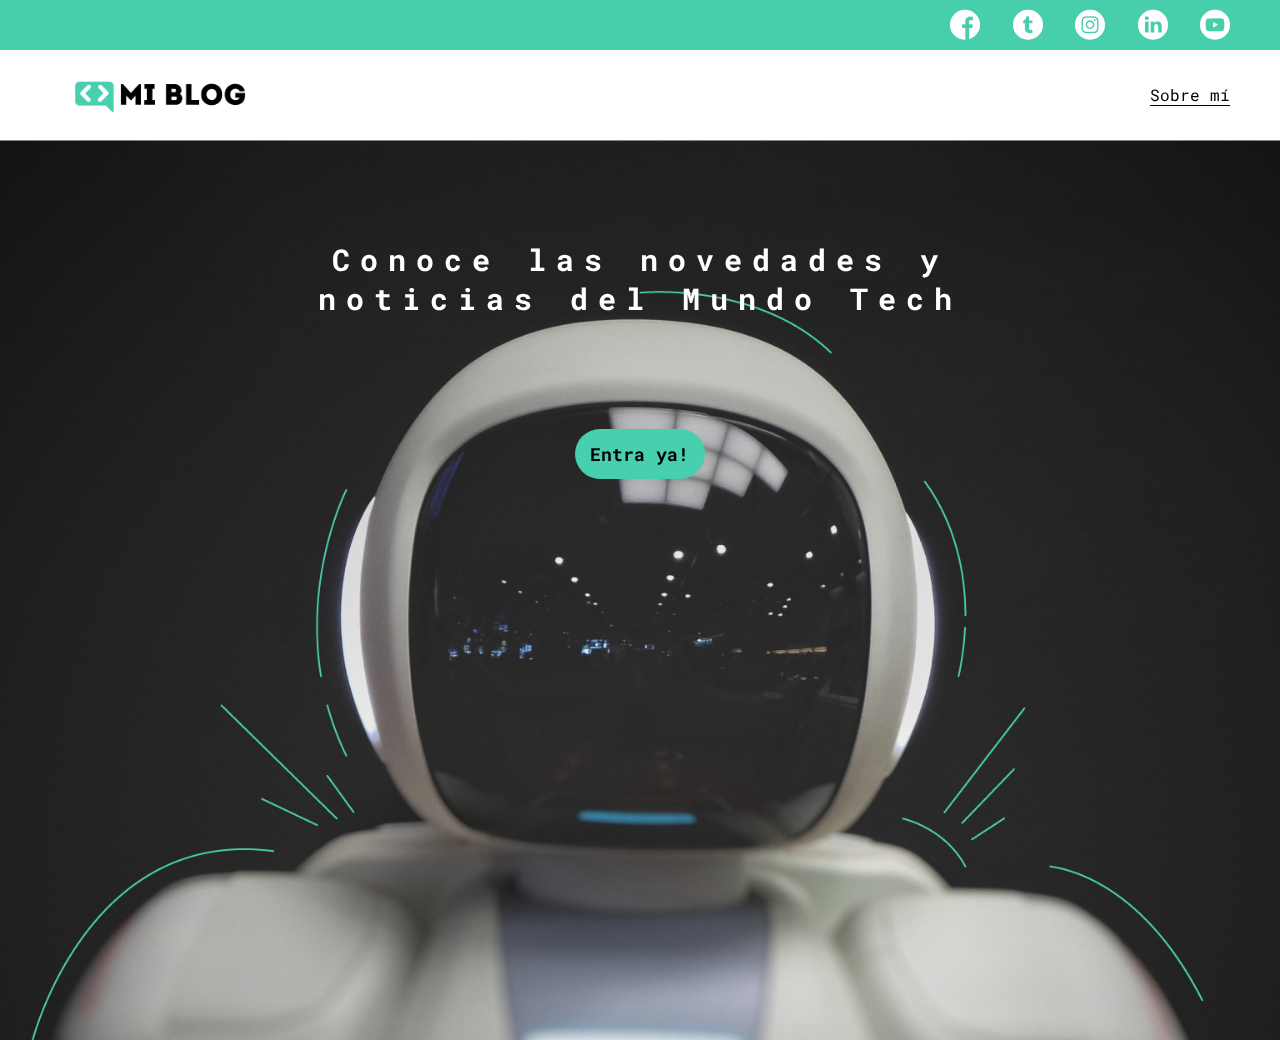
<file: index.html>
<!DOCTYPE html>
<html lang="en">
<head>
    <meta charset="UTF-8">
    <meta http-equiv="X-UA-Compatible" content="IE=edge">
    <meta name="viewport" content="width=device-width, initial-scale=1.0">
    <title>Mi Blog</title>

    <!--Estilos del header-->
    <link rel="stylesheet" href="./css/header.css">

    <!--Estilos del main-->
    <link rel="stylesheet" href="./css/home-main.css">

    <!--Responsive-->
    <link rel="stylesheet" href="./css/media-queries.css">

    <!--Estilos de los iconos-->
    <link rel="stylesheet" href="./css/font/flaticon.css">

</head>
<style>
    @import url('https://fonts.googleapis.com/css?family=Roboto+Mono:400,500,700|Roboto+Slab:400,700|Roboto:400,500,700,900&display=swap');

    body
    {
    margin: 0;
    padding: 0;
    position: fixed;
    top: 0;
    right: 0;
    bottom: 0;
    left: 0; 
    font-family: 'Roboto Mono', monospace;
    }   
</style>
<body>
    <!--diseño del header-->
    <head>
        <section class="header-icons-container">
            <div class="icons">
                <a href="/"><span class="flaticon-001-facebook"></span></a>
                <a href="/"><span class="flaticon-002-twitter"></span></a>
                <a href="/"><span class="flaticon-011-instagram"></span></a>
                <a href="/"><span class="flaticon-010-linkedin"></span></a>
                <a href="/"><span class="flaticon-008-youtube"></span></a>
            </div>
        </section>
        <nav>   
            <section class="nav-logo-container">
                <a href="./index.html"><img src="./assets/img/Logo-negro.png" alt="Logo de mi blog"></a>
            </section>
            <section class="profile-link">
                <a href="./about.html">Sobre mí</a>
            </section>
        </nav>
    </head>
    <!--diseño del main-->
    <main class="home-main">
        <section>
                <h1 class="home-main-title">Conoce las novedades y <br> noticias del Mundo Tech</h1>
                <a class="home-main-button" href="./blogs.html">Entra ya!</a>  
        </section>
    </main>
</body>
</html>
</file>
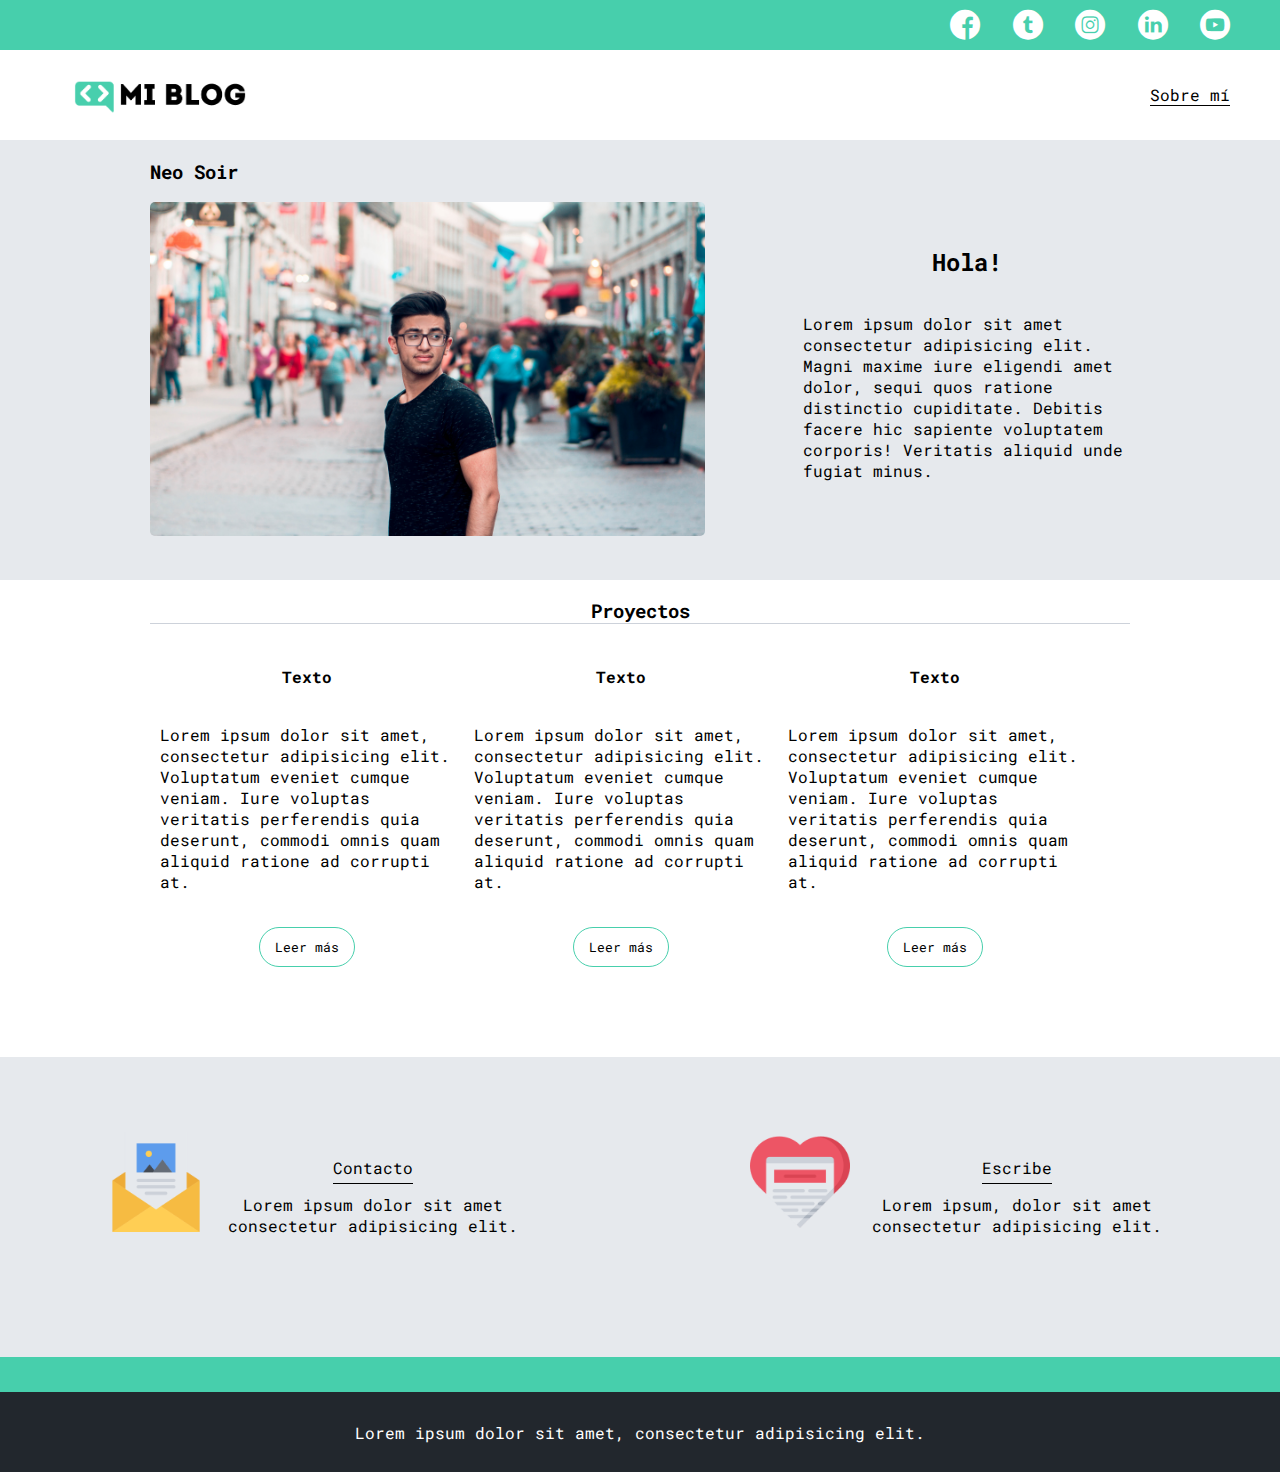
<file: about.html>
<!DOCTYPE html>
<html lang="en">
<head>
    <meta charset="UTF-8">
    <meta http-equiv="X-UA-Compatible" content="IE=edge">
    <meta name="viewport" content="width=device-width, initial-scale=1.0">
    <title>About</title>

    <!--Estilos del header-->
    <link rel="stylesheet" href="./css/header.css">

    <!--Estilos del main-->
    <link rel="stylesheet" href="./css/about-main.css">

     <!--Estilos del Contacto-->
     <link rel="stylesheet" href="./css/contact.css">

    <!--Estilos del footer-->
    <link rel="stylesheet" href="./css/footer.css">

    <!--Responsive-->
    <link rel="stylesheet" href="./css/media-queries.css">

    <!--Estilos de los iconos-->
    <link rel="stylesheet" href="./css/font/flaticon.css">

</head>
<style>
    @import url('https://fonts.googleapis.com/css?family=Roboto+Mono:400,500,700|Roboto+Slab:400,700|Roboto:400,500,700,900&display=swap');

    body
    {
    margin: 0;
    padding: 0;

    top: 0;
    right: 0;
    bottom: 0;
    left: 0; 
    font-family: 'Roboto Mono', monospace;
    }   
</style>
<body class="about-body">
    <!--diseño del header-->
    <head>
        <section class="header-icons-container">
            <div class="icons">
                <a href="/"><span class="flaticon-001-facebook"></span></a>
                <a href="/"><span class="flaticon-002-twitter"></span></a>
                <a href="/"><span class="flaticon-011-instagram"></span></a>
                <a href="/"><span class="flaticon-010-linkedin"></span></a>
                <a href="/"><span class="flaticon-008-youtube"></span></a>
            </div>
        </section>
        <nav>   
            <section class="nav-logo-container">
                <a href="./index.html"><img src="./assets/img/Logo-negro.png" alt="Logo de mi blog"></a>
            </section>
            <section class="profile-link">
                <a href="./about.html">Sobre mí</a>
            </section>
        </nav>
    </head>

    <main class="about-main">
        <section class="about-news-container">
            <div class="grid-container about-main-new">
                <h3>Neo Soir</h3>
                <div class="about-news-img-container">
                    <img src="./assets/img/profile-pic.jpg" alt="">
                </div>
                <div class="about-news-info-container">
                    <h2>Hola!</h2>
                    <p>Lorem ipsum dolor sit amet consectetur adipisicing elit. Magni maxime iure eligendi amet dolor, sequi quos ratione distinctio cupiditate. Debitis facere hic sapiente voluptatem corporis! Veritatis aliquid unde fugiat minus.</p>
                </div>
            </div>
        </section>
            
        <section class="about-posts-container">
            <div class="grid-container">
                <h3>Proyectos</h3>
                <div class="post-container">
                    <article>
                        <h4>Texto</h4>
                        <p>Lorem ipsum dolor sit amet, consectetur adipisicing elit. Voluptatum eveniet cumque veniam. Iure voluptas veritatis perferendis quia deserunt, commodi omnis quam aliquid ratione ad corrupti at.</p>
                        <a href="/" class="about-button">Leer más</a> 
                    </article>
                </div>
                <div class="post-container">
                    <article >
                        <h4>Texto</h4>
                        <p>Lorem ipsum dolor sit amet, consectetur adipisicing elit. Voluptatum eveniet cumque veniam. Iure voluptas veritatis perferendis quia deserunt, commodi omnis quam aliquid ratione ad corrupti at.</p>
                        <a href="/" class="about-button">Leer más</a> 
                    </article>
                </div>
                <div class="post-container">
                    <article >
                        <h4>Texto</h4>
                        <p>Lorem ipsum dolor sit amet, consectetur adipisicing elit. Voluptatum eveniet cumque veniam. Iure voluptas veritatis perferendis quia deserunt, commodi omnis quam aliquid ratione ad corrupti at.</p>
                        <a href="/" class="about-button">Leer más</a> 
                    </article>
                </div>

            </div>
        </section>

        <section class="contact-main-container">
            <div>
                <img src="./assets/img/013-newsletter.png" alt="">
                <div class="contact-left">
                    <a href="">Contacto</a>
                    <p>Lorem ipsum dolor sit amet consectetur adipisicing elit. </p>
                </div>
            </div>
            <div>
                <img src="./assets/img/006-like.png" alt="">
                <div class="contact-right">
                    <a href="">Escribe</a>
                    <p>Lorem ipsum, dolor sit amet consectetur adipisicing elit.</p>
                </div> 
            </div>
        </section>

    </main>

    <footer>
        <p>Lorem ipsum dolor sit amet, consectetur adipisicing elit.</p>
    </footer>
</body>
</html>
</file>
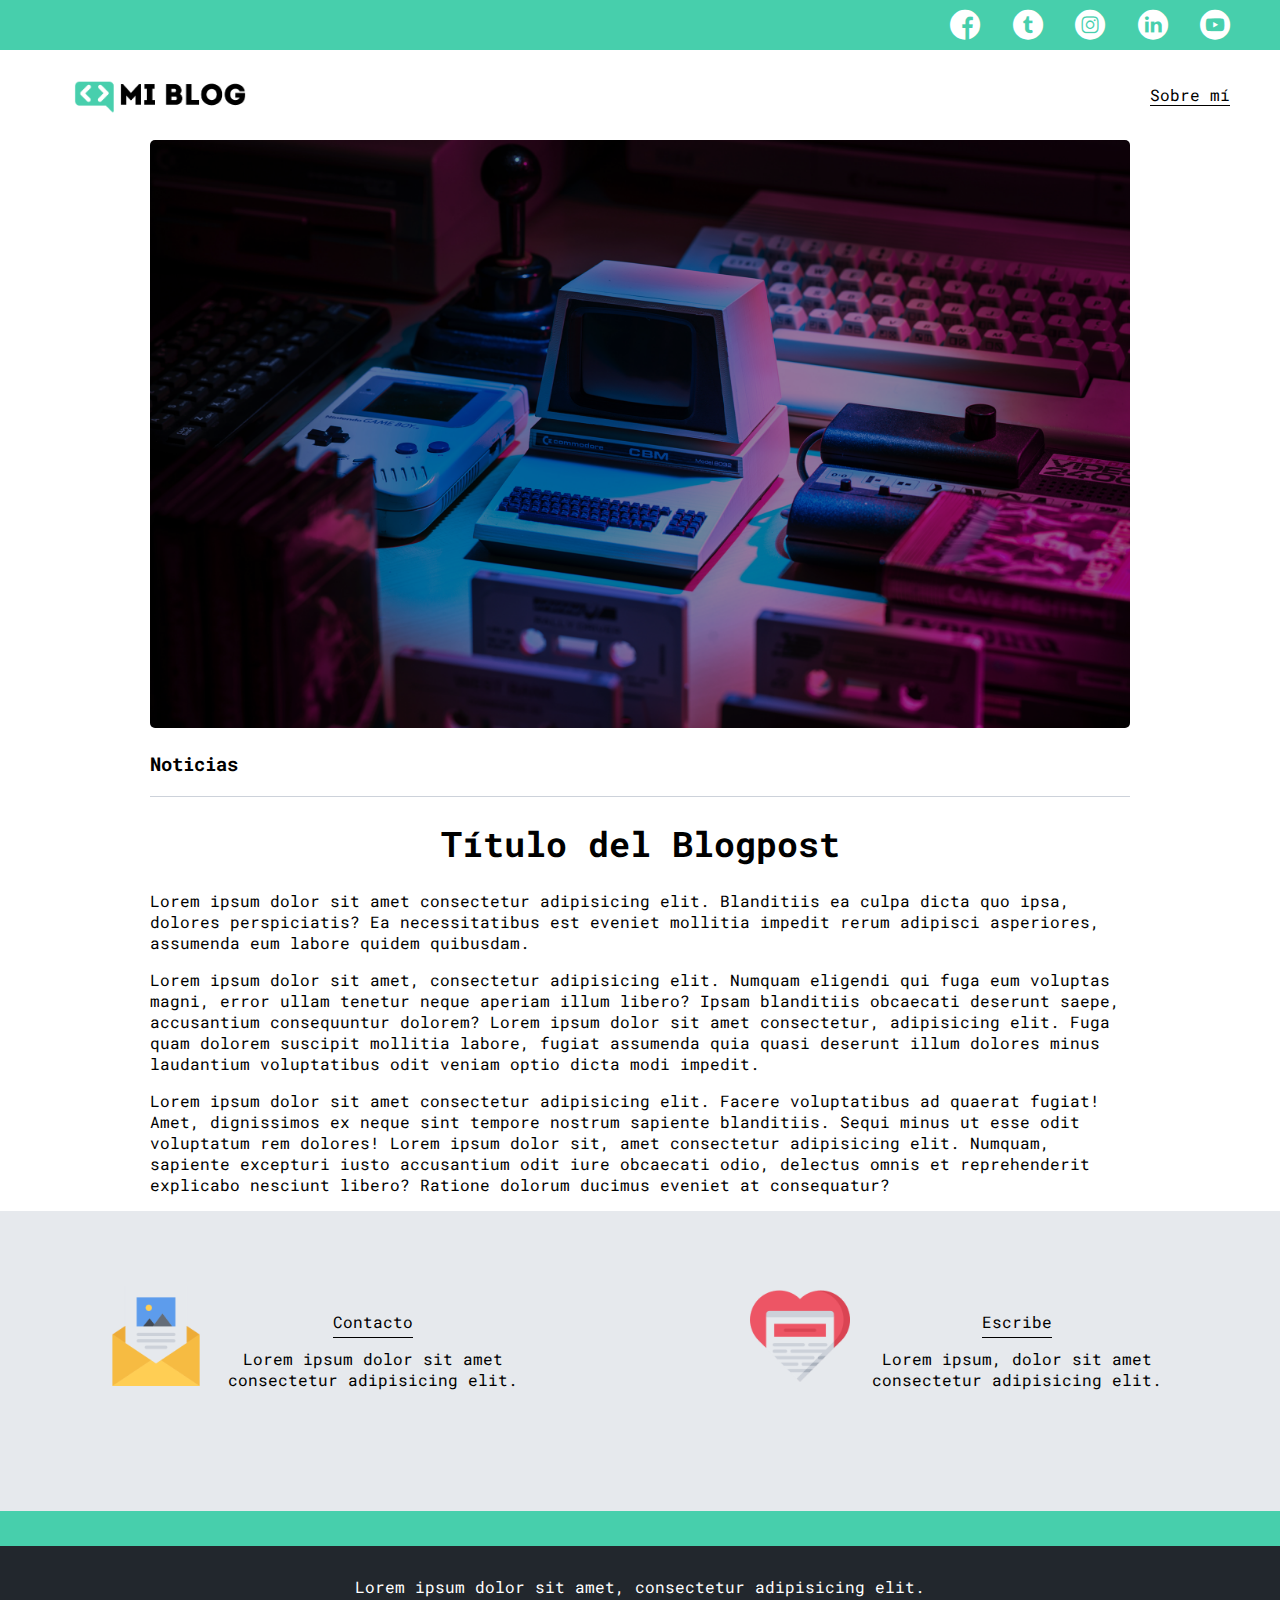
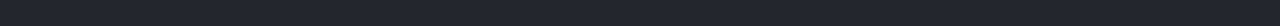
<file: blogpost.html>
<!DOCTYPE html>
<html lang="en">
<head>
    <meta charset="UTF-8">
    <meta http-equiv="X-UA-Compatible" content="IE=edge">
    <meta name="viewport" content="width=device-width, initial-scale=1.0">
    <title>Blogpost</title>

    <!--Estilos del header-->
    <link rel="stylesheet" href="./css/header.css">

    <!--Estilos del main-->
    <link rel="stylesheet" href="./css/blogpost-main.css">

     <!--Estilos del Contacto-->
     <link rel="stylesheet" href="./css/contact.css">

    <!--Estilos del footer-->
    <link rel="stylesheet" href="./css/footer.css">

    <!--Responsive-->
    <link rel="stylesheet" href="./css/media-queries.css">
   
    <!--Estilos de los iconos-->
    <link rel="stylesheet" href="./css/font/flaticon.css">

</head>
<style>
    @import url('https://fonts.googleapis.com/css?family=Roboto+Mono:400,500,700|Roboto+Slab:400,700|Roboto:400,500,700,900&display=swap');

    body
    {
    margin: 0;
    padding: 0;

    top: 0;
    right: 0;
    bottom: 0;
    left: 0; 
    font-family: 'Roboto Mono', monospace;
    }   
</style>
<body class="blogs-body">
    <!--diseño del header-->
    <head>
        <section class="header-icons-container">
            <div class="icons">
                <a href="/"><span class="flaticon-001-facebook"></span></a>
                <a href="/"><span class="flaticon-002-twitter"></span></a>
                <a href="/"><span class="flaticon-011-instagram"></span></a>
                <a href="/"><span class="flaticon-010-linkedin"></span></a>
                <a href="/"><span class="flaticon-008-youtube"></span></a>
            </div>
        </section>
        <nav>   
            <section class="nav-logo-container">
                <a href="./index.html"><img src="./assets/img/Logo-negro.png" alt="Logo de mi blog"></a>
            </section>
            <section class="profile-link">
                <a href="./about.html">Sobre mí</a>
            </section>
        </nav>
    </head>

    <main>
        <section class="grid-container blogpost-img-container">
            <img src="./assets/img/main-news-img.png" alt="">
        </section>

        <section class="blogpost-main-container">
            <div class="grid-container">
                <h3>Noticias</h3>
                <article>
                    <h1>Título del Blogpost</h1>
                    <p>Lorem ipsum dolor sit amet consectetur adipisicing elit. Blanditiis ea culpa dicta quo ipsa, dolores perspiciatis? Ea necessitatibus est eveniet mollitia impedit rerum adipisci asperiores, assumenda eum labore quidem quibusdam.</p>
                    <p>Lorem ipsum dolor sit amet, consectetur adipisicing elit. Numquam eligendi qui fuga eum voluptas magni, error ullam tenetur neque aperiam illum libero? Ipsam blanditiis obcaecati deserunt saepe, accusantium consequuntur dolorem? Lorem ipsum dolor sit amet consectetur, adipisicing elit. Fuga quam dolorem suscipit mollitia labore, fugiat assumenda quia quasi deserunt illum dolores minus laudantium voluptatibus odit veniam optio dicta modi impedit.</p>
                    <p>Lorem ipsum dolor sit amet consectetur adipisicing elit. Facere voluptatibus ad quaerat fugiat! Amet, dignissimos ex neque sint tempore nostrum sapiente blanditiis. Sequi minus ut esse odit voluptatum rem dolores! Lorem ipsum dolor sit, amet consectetur adipisicing elit. Numquam, sapiente excepturi iusto accusantium odit iure obcaecati odio, delectus omnis et reprehenderit explicabo nesciunt libero? Ratione dolorum ducimus eveniet at consequatur?</p>
                </article>
            </div>
        </section>

        <section class="contact-main-container">
            <div>
                <img src="./assets/img/013-newsletter.png" alt="">
                <div class="contact-left">
                    <a href="">Contacto</a>
                    <p>Lorem ipsum dolor sit amet consectetur adipisicing elit. </p>
                </div>
            </div>
            <div>
                <img src="./assets/img/006-like.png" alt="">
                <div class="contact-right">
                    <a href="">Escribe</a>
                    <p>Lorem ipsum, dolor sit amet consectetur adipisicing elit.</p>
                </div> 
            </div>
        </section>

    </main>

    <footer>
        <p>Lorem ipsum dolor sit amet, consectetur adipisicing elit.</p>
    </footer>
</body>
</html>
</file>
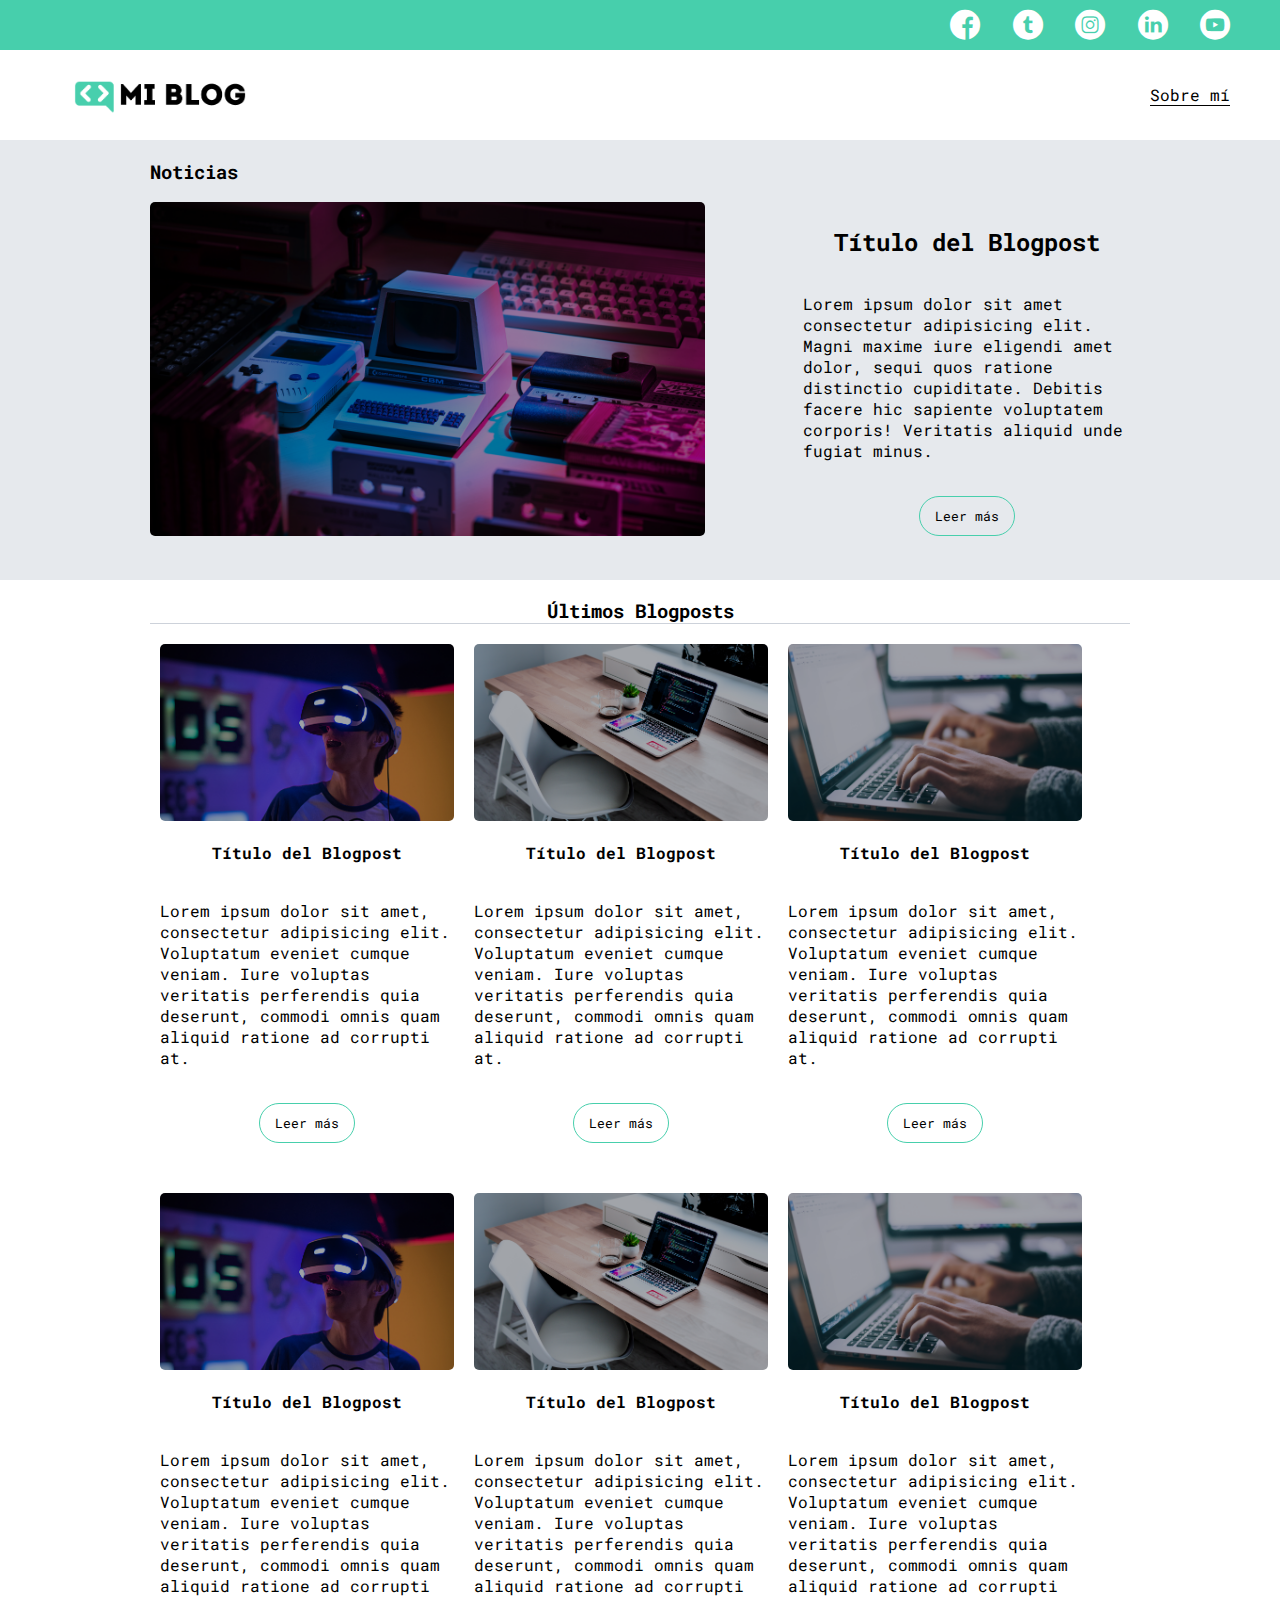
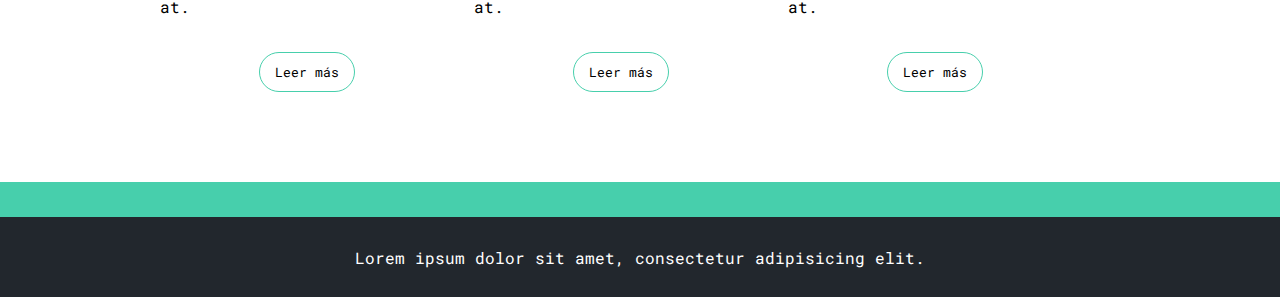
<file: blogs.html>
<!DOCTYPE html>
<html lang="en">
<head>
    <meta charset="UTF-8">
    <meta http-equiv="X-UA-Compatible" content="IE=edge">
    <meta name="viewport" content="width=device-width, initial-scale=1.0">
    <title>Blogs</title>

    <!--Estilos del header-->
    <link rel="stylesheet" href="./css/header.css">

    <!--Estilos del main-->
    <link rel="stylesheet" href="./css/blogs-main.css">

    <!--Estilos del footer-->
    <link rel="stylesheet" href="./css/footer.css">

    <!--Responsive-->
    <link rel="stylesheet" href="./css/media-queries.css">

    <!--Estilos de los iconos-->
    <link rel="stylesheet" href="./css/font/flaticon.css">

</head>
<style>
    @import url('https://fonts.googleapis.com/css?family=Roboto+Mono:400,500,700|Roboto+Slab:400,700|Roboto:400,500,700,900&display=swap');

    body
    {
    margin: 0;
    padding: 0;

    top: 0;
    right: 0;
    bottom: 0;
    left: 0; 
    font-family: 'Roboto Mono', monospace;
    }   
</style>
<body class="blogs-body">
    <!--diseño del header-->
    <head>
        <section class="header-icons-container">
            <div class="icons">
                <a href="/"><span class="flaticon-001-facebook"></span></a>
                <a href="/"><span class="flaticon-002-twitter"></span></a>
                <a href="/"><span class="flaticon-011-instagram"></span></a>
                <a href="/"><span class="flaticon-010-linkedin"></span></a>
                <a href="/"><span class="flaticon-008-youtube"></span></a>
            </div>
        </section>
        <nav>   
            <section class="nav-logo-container">
                <a href="./index.html"><img src="./assets/img/Logo-negro.png" alt="Logo de mi blog"></a>
            </section>
            <section class="profile-link">
                <a href="./about.html">Sobre mí</a>
            </section>
        </nav>
    </head>

    <main class="blogs-main">
        <section class="blogs-news-container">
            <div class="grid-container blogs-main-new">
                <h3>Noticias</h3>
                <div class="blogs-news-img-container">
                    <img src="./assets/img/main-news-img.png" alt="">
                </div>
                <div class="blogs-news-info-container">
                    <h2>Título del Blogpost</h2>
                    <p>Lorem ipsum dolor sit amet consectetur adipisicing elit. Magni maxime iure eligendi amet dolor, sequi quos ratione distinctio cupiditate. Debitis facere hic sapiente voluptatem corporis! Veritatis aliquid unde fugiat minus.</p>
                    <a href="./blogpost.html" class="blogs-button">Leer más</a>
                </div>
            </div>
        </section>
            
        <section class="blogs-posts-container">
            <div class="grid-container">
                <h3>Últimos Blogposts</h3>
                <div class="post-container">
                    <article>
                        <img src="./assets/img/post-1.png" alt="post_1">
                        <h4>Título del Blogpost</h4>
                        <p>Lorem ipsum dolor sit amet, consectetur adipisicing elit. Voluptatum eveniet cumque veniam. Iure voluptas veritatis perferendis quia deserunt, commodi omnis quam aliquid ratione ad corrupti at.</p>
                        <a href="./blogpost.html" class="blogs-button">Leer más</a> 
                    </article>
                </div>
                <div class="post-container">
                    <article >
                        <img src="./assets/img/post-2.png" alt="post_2">
                        <h4>Título del Blogpost</h4>
                        <p>Lorem ipsum dolor sit amet, consectetur adipisicing elit. Voluptatum eveniet cumque veniam. Iure voluptas veritatis perferendis quia deserunt, commodi omnis quam aliquid ratione ad corrupti at.</p>
                        <a href="./blogpost.html" class="blogs-button">Leer más</a> 
                    </article>
                </div>
                <div class="post-container">
                    <article >
                        <img src="./assets/img/post-3.png" alt="post_3">
                        <h4>Título del Blogpost</h4>
                        <p>Lorem ipsum dolor sit amet, consectetur adipisicing elit. Voluptatum eveniet cumque veniam. Iure voluptas veritatis perferendis quia deserunt, commodi omnis quam aliquid ratione ad corrupti at.</p>
                        <a href="./blogpost.html" class="blogs-button">Leer más</a> 
                    </article>
                </div>
                <div class="post-container">
                    <article>
                        <img src="./assets/img/post-1.png" alt="post_1">
                        <h4>Título del Blogpost</h4>
                        <p>Lorem ipsum dolor sit amet, consectetur adipisicing elit. Voluptatum eveniet cumque veniam. Iure voluptas veritatis perferendis quia deserunt, commodi omnis quam aliquid ratione ad corrupti at.</p>
                        <a href="./blogpost.html" class="blogs-button">Leer más</a> 
                    </article>
                </div>
                <div class="post-container">
                    <article >
                        <img src="./assets/img/post-2.png" alt="post_2">
                        <h4>Título del Blogpost</h4>
                        <p>Lorem ipsum dolor sit amet, consectetur adipisicing elit. Voluptatum eveniet cumque veniam. Iure voluptas veritatis perferendis quia deserunt, commodi omnis quam aliquid ratione ad corrupti at.</p>
                        <a href="./blogpost.html" class="blogs-button">Leer más</a> 
                    </article>
                </div>
                <div class="post-container">
                    <article >
                        <img src="./assets/img/post-3.png" alt="post_3">
                        <h4>Título del Blogpost</h4>
                        <p>Lorem ipsum dolor sit amet, consectetur adipisicing elit. Voluptatum eveniet cumque veniam. Iure voluptas veritatis perferendis quia deserunt, commodi omnis quam aliquid ratione ad corrupti at.</p>
                        <a href="./blogpost.html" class="blogs-button">Leer más</a> 
                    </article>
                </div>
            </div>
        </section>
    </main>

    <footer>
        <p>Lorem ipsum dolor sit amet, consectetur adipisicing elit.</p>
    </footer>
</body>
</html>
</file>
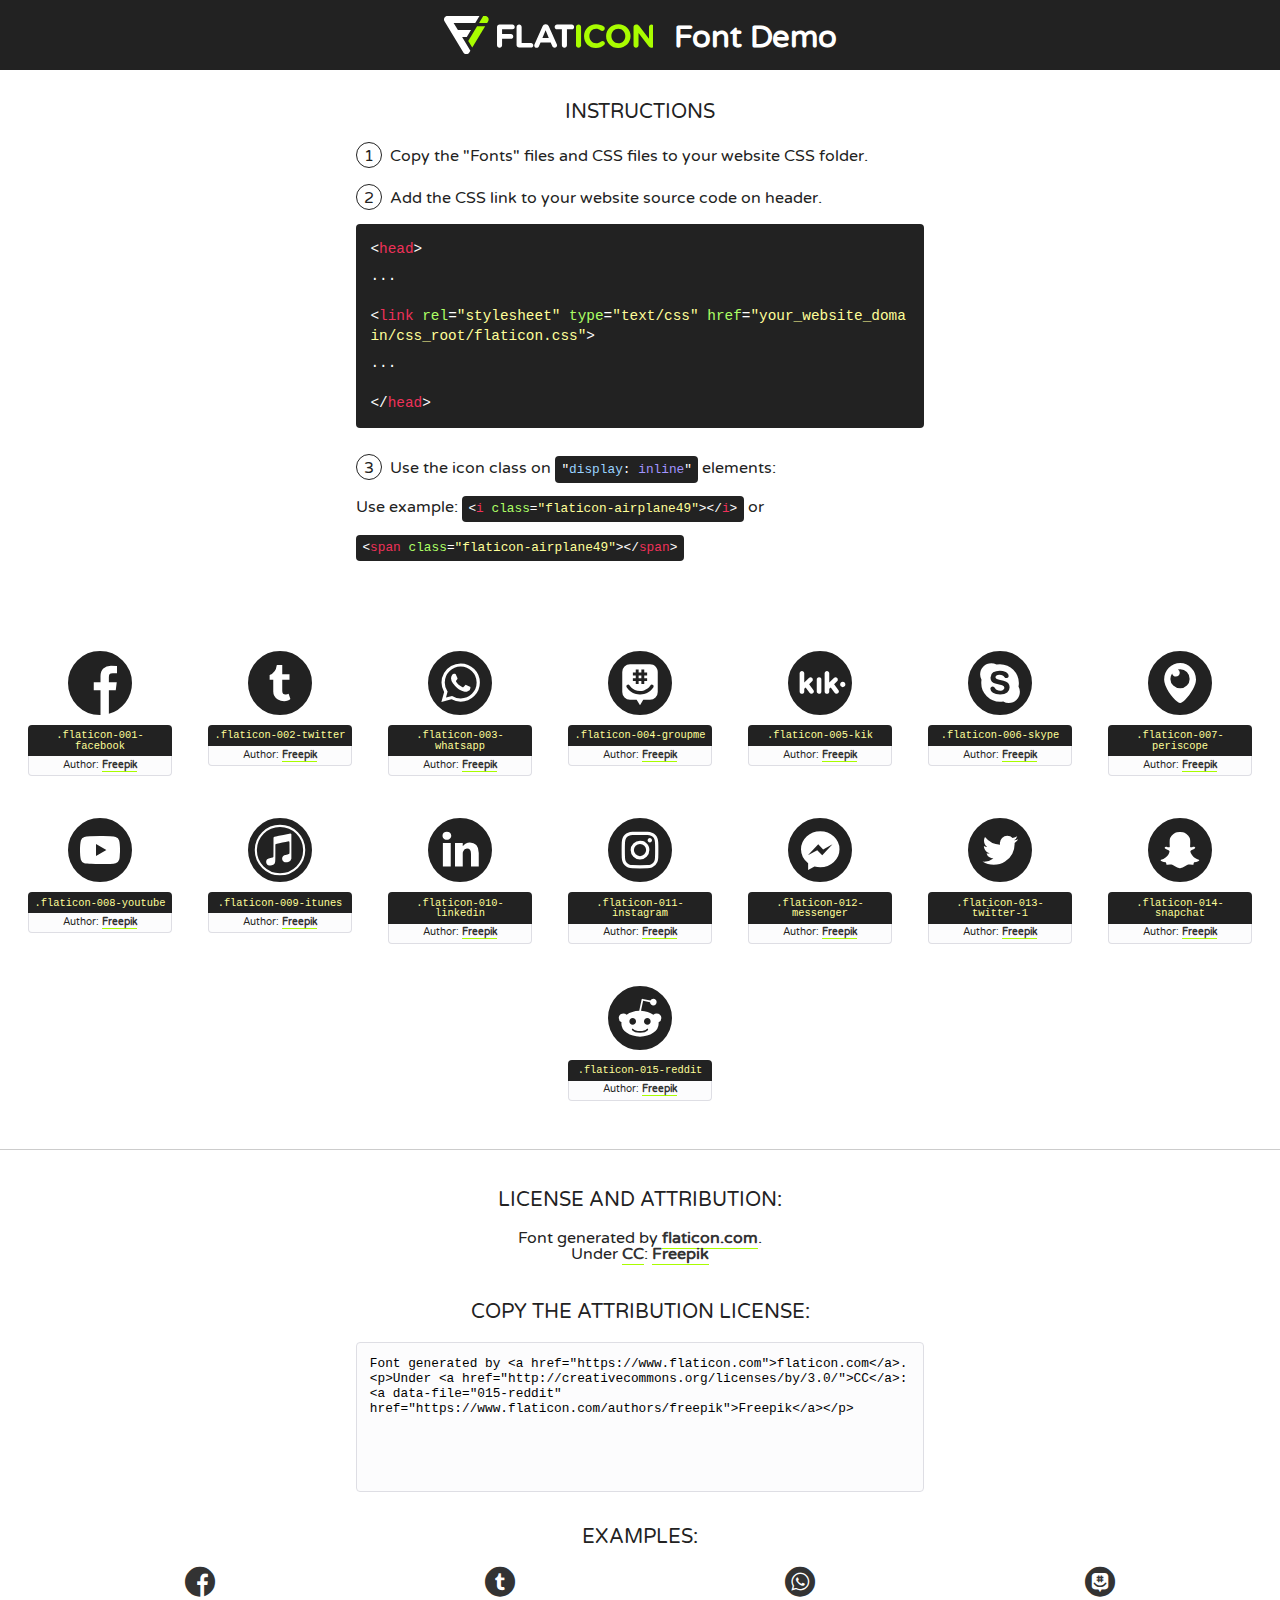
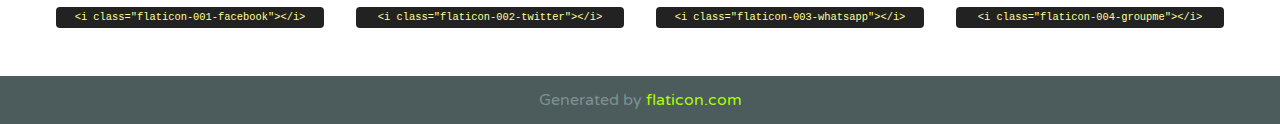
<file: css/font/flaticon.html>
<!DOCTYPE html>
<!--
  Flaticon icon font: Flaticon
  Creation date: 20/12/2018 09:27
-->
<html>
<!DOCTYPE html>
<html>

<head>
    <title>Flaticon WebFont</title>
    <link href="http://fonts.googleapis.com/css?family=Varela+Round" rel="stylesheet" type="text/css" />
    <link rel="stylesheet" type="text/css" href="flaticon.css">
    <meta charset="UTF-8">
    <style>
    html, body, div, span, applet, object, iframe,
    h1, h2, h3, h4, h5, h6, p, blockquote, pre,
    a, abbr, acronym, address, big, cite, code,
    del, dfn, em, img, ins, kbd, q, s, samp,
    small, strike, strong, sub, sup, tt, var,
    b, u, i, center,
    dl, dt, dd, ol, ul, li,
    fieldset, form, label, legend,
    table, caption, tbody, tfoot, thead, tr, th, td,
    article, aside, canvas, details, embed, 
    figure, figcaption, footer, header, hgroup, 
    menu, nav, output, ruby, section, summary,
    time, mark, audio, video {
        margin: 0;
        padding: 0;
        border: 0;
        font-size: 100%;
        font: inherit;
        vertical-align: baseline;
    }
    /* HTML5 display-role reset for older browsers */
    article, aside, details, figcaption, figure, 
    footer, header, hgroup, menu, nav, section {
        display: block;
    }
    body {
        line-height: 1;
    }
    ol, ul {
        list-style: none;
    }
    blockquote, q {
        quotes: none;
    }
    blockquote:before, blockquote:after,
    q:before, q:after {
        content: '';
        content: none;
    }
    table {
        border-collapse: collapse;
        border-spacing: 0;
    }
    body {
        font-family: 'Varela Round', Helvetica, Arial, sans-serif;
        font-size: 16px;
        color: #222;
    }
    a {
        color: #333;
        border-bottom: 1px solid #a9fd00;
        font-weight: bold;
        text-decoration: none;
    }
    * {
        -moz-box-sizing: border-box;
        -webkit-box-sizing: border-box;
        box-sizing: border-box;
        margin: 0;
        padding: 0;
    }
    [class^="flaticon-"]:before, [class*=" flaticon-"]:before, [class^="flaticon-"]:after, [class*=" flaticon-"]:after {
        font-family: Flaticon;
        font-size: 30px;
        font-style: normal;
        margin-left: 20px;
        color: #333;
    }
    .wrapper {
        max-width: 600px;
        margin: auto;
        padding: 0 1em;
    }
    .title {
        font-size: 1.25em;
        text-align: center;
        margin-bottom: 1em;
        text-transform: uppercase;
    }
    header {
        text-align: center;
        background-color: #222;
        color: #fff;
        padding: 1em;
    }
    header .logo {
        width: 210px;
        height: 38px;
        display: inline-block;
        vertical-align: middle;
        margin-right: 1em;
        border: none;
    }
    header strong {
        font-size: 1.95em;
        font-weight: bold;
        vertical-align: middle;
        margin-top: 5px;
        display: inline-block;
    }
    .demo {
        margin: 2em auto;
        line-height: 1.25em;
    }
    .demo ul li {
        margin-bottom: 1em;
    }
    .demo ul li .num {
        color: #222;
        border-radius: 20px;
        display: inline-block;
        width: 26px;
        padding: 3px;
        height: 26px;
        text-align: center;
        margin-right: 0.5em;
        border: 1px solid #222;
    }
    .demo ul li code {
        background-color: #222;
        border-radius: 4px;
        padding: 0.25em 0.5em;
        display: inline-block;
        color: #fff;
        font-family: Consolas,Monaco,Lucida Console,Liberation Mono,DejaVu Sans Mono,Bitstream Vera Sans Mono,Courier New, monospace;
        font-weight: lighter;
        margin-top: 1em;
        font-size: 0.8em;
        word-break: break-all;
    }
    .demo ul li code.big {
        padding: 1em;
        font-size: 0.9em;
    }
    .demo ul li code .red {
        color: #EF3159;
    }
    .demo ul li code .green {
        color: #ACFF65;
    }
    .demo ul li code .yellow {
        color: #FFFF99;
    }
    .demo ul li code .blue {
        color: #99D3FF;
    }
    .demo ul li code .purple {
        color: #A295FF;
    }
    .demo ul li code .dots {
        margin-top: 0.5em;
        display: block;
    }
    #glyphs {
        border-bottom: 1px solid #ccc;
        padding: 2em 0;
        text-align: center;
    }
    .glyph {
        display: inline-block;
        width: 9em;
        margin: 1em;
        text-align: center;
        vertical-align: top;
        background: #FFF;
    }
    .glyph .glyph-icon {
        padding: 10px;
        display: block;
        font-family:"Flaticon";
        font-size: 64px;
        line-height: 1;
    }
    .glyph .glyph-icon:before {
        font-size: 64px;
        color: #222;
        margin-left: 0;
    }
    .class-name {
        font-size: 0.65em;
        background-color: #222;
        color: #fff;
        border-radius: 4px 4px 0 0;
        padding: 0.5em;
        color: #FFFF99;
        font-family: Consolas,Monaco,Lucida Console,Liberation Mono,DejaVu Sans Mono,Bitstream Vera Sans Mono,Courier New, monospace;
    }
    .author-name {
        font-size: 0.6em;
        background-color: #fcfcfd;
        border: 1px solid #DEDEE4;
        border-top: 0;
        border-radius: 0 0 4px 4px;
        padding: 0.5em;
    }
    .class-name:last-child {
        font-size: 10px;
        color:#888;
    }
    .class-name:last-child a {
        font-size: 10px;
        color:#555;
    }
    .class-name:last-child a:hover {
        color:#a9fd00;
    }
    .glyph > input {
        display: block;
        width: 100px;
        margin: 5px auto;
        text-align: center;
        font-size: 12px;
        cursor: text;
    }
    .glyph > input.icon-input {
        font-family:"Flaticon";
        font-size: 16px;
        margin-bottom: 10px;
    }
    .attribution .title {
        margin-top: 2em;
    }
    .attribution textarea {
        background-color: #fcfcfd;
        padding: 1em;
        border: none;
        box-shadow: none;
        border: 1px solid #DEDEE4;
        border-radius: 4px;
        resize: none;
        width: 100%;
        height: 150px;
        font-size: 0.8em;
        font-family: Consolas,Monaco,Lucida Console,Liberation Mono,DejaVu Sans Mono,Bitstream Vera Sans Mono,Courier New, monospace;
        -webkit-appearance: none;
    }
    .iconsuse {
        margin: 2em auto;
        text-align: center;
        max-width: 1200px;
    }
    .iconsuse:after {
        content: '';
        display: table;
        clear: both;
    }
    .iconsuse .image {
        float: left;
        width: 25%;
        padding: 0 1em;
    }
    .iconsuse .image p {
        margin-bottom: 1em;
    }
    .iconsuse .image span {
        display: block;
        font-size: 0.65em;
        background-color: #222;
        color: #fff;
        border-radius: 4px;
        padding: 0.5em;
        color: #FFFF99;
        margin-top: 1em;
        font-family: Consolas,Monaco,Lucida Console,Liberation Mono,DejaVu Sans Mono,Bitstream Vera Sans Mono,Courier New, monospace;
    }
    #footer {
        text-align: center;
        background-color: #4C5B5C;
        color: #7c9192;
        padding: 1em;
    }
    #footer a {
        border: none;
        color: #a9fd00;
        font-weight: normal;
    }
    @media (max-width: 960px) {
        .iconsuse .image {
            width: 50%;
        }
    }
    @media (max-width: 560px) {
        .iconsuse .image {
            width: 100%;
        }
    }
    </style>
</head>

<body class="characters-off">

    <header>
        <a href="https://www.flaticon.com" target="_blank" class="logo">
            <svg version="1.1" xmlns="http://www.w3.org/2000/svg" xmlns:xlink="http://www.w3.org/1999/xlink" xmlns:a="http://ns.adobe.com/AdobeSVGViewerExtensions/3.0/" viewBox="0 0 560.875 102.036" enable-background="new 0 0 560.875 102.036" xml:space="preserve">
                <defs>
                </defs>
                <g>
                    <g class="letters">
                        <path fill="#ffffff" d="M141.596,29.675c0-3.777,2.985-6.767,6.764-6.767h34.438c3.426,0,6.15,2.728,6.15,6.15
                        c0,3.43-2.724,6.149-6.15,6.149h-27.674v13.091h23.719c3.429,0,6.151,2.724,6.151,6.15c0,3.43-2.723,6.149-6.151,6.149h-23.719
                        v17.574c0,3.773-2.986,6.761-6.764,6.761c-3.779,0-6.764-2.989-6.764-6.761V29.675z"></path>
                        <path fill="#ffffff" d="M193.844,29.149c0-3.781,2.985-6.767,6.764-6.767c3.776,0,6.763,2.985,6.763,6.767v42.957h25.039
                        c3.426,0,6.149,2.726,6.149,6.153c0,3.425-2.723,6.15-6.149,6.15h-31.802c-3.779,0-6.764-2.986-6.764-6.768V29.149z"></path>
                        <path fill="#ffffff" d="M241.891,75.71l21.438-48.407c1.492-3.341,4.215-5.357,7.906-5.357h0.792
                        c3.686,0,6.323,2.017,7.815,5.357l21.439,48.407c0.436,0.967,0.701,1.845,0.701,2.723c0,3.602-2.809,6.501-6.414,6.501
                        c-3.161,0-5.269-1.845-6.499-4.655l-4.132-9.661h-27.059l-4.301,10.102c-1.144,2.631-3.426,4.214-6.237,4.214
                        c-3.517,0-6.24-2.81-6.24-6.325C241.1,77.64,241.451,76.677,241.891,75.71z M279.932,58.666l-8.521-20.297l-8.526,20.297H279.932
                        z"></path>
                        <path fill="#ffffff" d="M314.864,35.387H301.86c-3.429,0-6.239-2.813-6.239-6.238c0-3.429,2.811-6.24,6.239-6.24h39.533
                        c3.426,0,6.237,2.811,6.237,6.24c0,3.425-2.811,6.238-6.237,6.238h-13.001v42.785c0,3.773-2.99,6.761-6.764,6.761
                        c-3.779,0-6.764-2.989-6.764-6.761V35.387z"></path>
                        <path fill="#A9FD00" d="M352.615,29.149c0-3.781,2.985-6.767,6.767-6.767c3.774,0,6.761,2.985,6.761,6.767v49.024
                        c0,3.773-2.987,6.761-6.761,6.761c-3.781,0-6.767-2.989-6.767-6.761V29.149z"></path>
                        <path fill="#A9FD00" d="M374.132,53.836v-0.179c0-17.481,13.178-31.801,32.065-31.801c9.22,0,15.459,2.458,20.557,6.238
                        c1.402,1.054,2.637,2.985,2.637,5.357c0,3.692-2.985,6.59-6.681,6.59c-1.845,0-3.071-0.702-4.044-1.319
                        c-3.776-2.813-7.729-4.393-12.562-4.393c-10.364,0-17.831,8.611-17.831,19.154v0.173c0,10.542,7.291,19.329,17.831,19.329
                        c5.715,0,9.492-1.756,13.359-4.834c1.049-0.874,2.458-1.491,4.039-1.491c3.429,0,6.325,2.813,6.325,6.236
                        c0,2.106-1.056,3.78-2.282,4.834c-5.539,4.834-12.036,7.733-21.878,7.733C387.572,85.464,374.132,71.493,374.132,53.836z"></path>
                        <path fill="#A9FD00" d="M433.009,53.836v-0.179c0-17.481,13.79-31.801,32.766-31.801c18.981,0,32.592,14.143,32.592,31.628v0.173
                        c0,17.483-13.785,31.807-32.769,31.807C446.625,85.464,433.009,71.32,433.009,53.836z M484.224,53.836v-0.179
                        c0-10.539-7.725-19.326-18.626-19.326c-10.893,0-18.449,8.611-18.449,19.154v0.173c0,10.542,7.73,19.329,18.626,19.329
                        C476.676,72.986,484.224,64.378,484.224,53.836z"></path>
                        <path fill="#A9FD00" d="M506.233,29.321c0-3.774,2.99-6.763,6.767-6.763h1.401c3.252,0,5.183,1.583,7.029,3.953l26.093,34.265
                        V29.059c0-3.692,2.99-6.677,6.681-6.677c3.683,0,6.671,2.985,6.671,6.677v48.934c0,3.78-2.987,6.765-6.764,6.765h-0.436
                        c-3.257,0-5.188-1.581-7.034-3.953l-27.056-35.492v32.944c0,3.687-2.985,6.676-6.678,6.676c-3.683,0-6.673-2.989-6.673-6.676
                        V29.321z"></path>
                    </g>
                    <g class="insignia">
                        <path fill="#ffffff" d="M48.372,56.137h12.517l11.156-18.537H37.186L25.688,18.539h57.825L94.668,0H9.271
                        C5.925,0,2.842,1.801,1.198,4.716c-1.644,2.907-1.593,6.482,0.134,9.343l50.38,83.501c1.678,2.781,4.689,4.476,7.938,4.476
                        c3.246,0,6.257-1.695,7.935-4.476l2.898-4.804L48.372,56.137z"></path>
                        <g class="i">
                            <path fill="#A9FD00" d="M93.575,18.539h0.031v0.004l21.652,0.004l2.705-4.488c1.727-2.861,1.778-6.436,0.133-9.343
                            C116.454,1.801,113.371,0,110.026,0h-5.294L93.575,18.539z"></path>
                            <polygon fill="#A9FD00" points="88.291,27.356 64.725,66.486 75.519,84.404 109.942,27.356"></polygon>
                        </g>
                    </g>
                </g>
            </svg>
        </a>
        <strong>Font Demo</strong>
    </header>


    <section class="demo wrapper">

        <p class="title">Instructions</p>

        <ul>
            <li>
                <span class="num">1</span>Copy the "Fonts" files and CSS files to your website CSS folder.
            </li>
            <li>
                <span class="num">2</span>Add the CSS link to your website source code on header.
                <code class="big">
                    &lt;<span class="red">head</span>&gt;
                    <br/><span class="dots">...</span>
                    <br/>&lt;<span class="red">link</span> <span class="green">rel</span>=<span class="yellow">"stylesheet"</span> <span class="green">type</span>=<span class="yellow">"text/css"</span> <span class="green">href</span>=<span class="yellow">"your_website_domain/css_root/flaticon.css"</span>&gt;
                    <br/><span class="dots">...</span>
                    <br/>&lt;/<span class="red">head</span>&gt;
                </code>
            </li>

            <li>
                <p>
                    <span class="num">3</span>Use the icon class on <code>"<span class="blue">display</span>:<span class="purple"> inline</span>"</code> elements:
                    <br />
                    Use example: <code>&lt;<span class="red">i</span> <span class="green">class</span>=<span class="yellow">&quot;flaticon-airplane49&quot;</span>&gt;&lt;/<span class="red">i</span>&gt;</code> or <code>&lt;<span class="red">span</span> <span class="green">class</span>=<span class="yellow">&quot;flaticon-airplane49&quot;</span>&gt;&lt;/<span class="red">span</span>&gt;</code>
            </li>
        </ul>

    </section>




   <section id="glyphs">          
    
      
        <div class="glyph"><div class="glyph-icon flaticon-001-facebook"></div>
            <div class="class-name">.flaticon-001-facebook</div>
            <div class="author-name">Author: <a data-file="001-facebook" href="https://www.flaticon.com/authors/freepik">Freepik</a> </div> 
        </div>        
        
        <div class="glyph"><div class="glyph-icon flaticon-002-twitter"></div>
            <div class="class-name">.flaticon-002-twitter</div>
            <div class="author-name">Author: <a data-file="002-twitter" href="https://www.flaticon.com/authors/freepik">Freepik</a> </div> 
        </div>        
        
        <div class="glyph"><div class="glyph-icon flaticon-003-whatsapp"></div>
            <div class="class-name">.flaticon-003-whatsapp</div>
            <div class="author-name">Author: <a data-file="003-whatsapp" href="https://www.flaticon.com/authors/freepik">Freepik</a> </div> 
        </div>        
        
        <div class="glyph"><div class="glyph-icon flaticon-004-groupme"></div>
            <div class="class-name">.flaticon-004-groupme</div>
            <div class="author-name">Author: <a data-file="004-groupme" href="https://www.flaticon.com/authors/freepik">Freepik</a> </div> 
        </div>        
        
        <div class="glyph"><div class="glyph-icon flaticon-005-kik"></div>
            <div class="class-name">.flaticon-005-kik</div>
            <div class="author-name">Author: <a data-file="005-kik" href="https://www.flaticon.com/authors/freepik">Freepik</a> </div> 
        </div>        
        
        <div class="glyph"><div class="glyph-icon flaticon-006-skype"></div>
            <div class="class-name">.flaticon-006-skype</div>
            <div class="author-name">Author: <a data-file="006-skype" href="https://www.flaticon.com/authors/freepik">Freepik</a> </div> 
        </div>        
        
        <div class="glyph"><div class="glyph-icon flaticon-007-periscope"></div>
            <div class="class-name">.flaticon-007-periscope</div>
            <div class="author-name">Author: <a data-file="007-periscope" href="https://www.flaticon.com/authors/freepik">Freepik</a> </div> 
        </div>        
        
        <div class="glyph"><div class="glyph-icon flaticon-008-youtube"></div>
            <div class="class-name">.flaticon-008-youtube</div>
            <div class="author-name">Author: <a data-file="008-youtube" href="https://www.flaticon.com/authors/freepik">Freepik</a> </div> 
        </div>        
        
        <div class="glyph"><div class="glyph-icon flaticon-009-itunes"></div>
            <div class="class-name">.flaticon-009-itunes</div>
            <div class="author-name">Author: <a data-file="009-itunes" href="https://www.flaticon.com/authors/freepik">Freepik</a> </div> 
        </div>        
        
        <div class="glyph"><div class="glyph-icon flaticon-010-linkedin"></div>
            <div class="class-name">.flaticon-010-linkedin</div>
            <div class="author-name">Author: <a data-file="010-linkedin" href="https://www.flaticon.com/authors/freepik">Freepik</a> </div> 
        </div>        
        
        <div class="glyph"><div class="glyph-icon flaticon-011-instagram"></div>
            <div class="class-name">.flaticon-011-instagram</div>
            <div class="author-name">Author: <a data-file="011-instagram" href="https://www.flaticon.com/authors/freepik">Freepik</a> </div> 
        </div>        
        
        <div class="glyph"><div class="glyph-icon flaticon-012-messenger"></div>
            <div class="class-name">.flaticon-012-messenger</div>
            <div class="author-name">Author: <a data-file="012-messenger" href="https://www.flaticon.com/authors/freepik">Freepik</a> </div> 
        </div>        
        
        <div class="glyph"><div class="glyph-icon flaticon-013-twitter-1"></div>
            <div class="class-name">.flaticon-013-twitter-1</div>
            <div class="author-name">Author: <a data-file="013-twitter-1" href="https://www.flaticon.com/authors/freepik">Freepik</a> </div> 
        </div>        
        
        <div class="glyph"><div class="glyph-icon flaticon-014-snapchat"></div>
            <div class="class-name">.flaticon-014-snapchat</div>
            <div class="author-name">Author: <a data-file="014-snapchat" href="https://www.flaticon.com/authors/freepik">Freepik</a> </div> 
        </div>        
        
        <div class="glyph"><div class="glyph-icon flaticon-015-reddit"></div>
            <div class="class-name">.flaticon-015-reddit</div>
            <div class="author-name">Author: <a data-file="015-reddit" href="https://www.flaticon.com/authors/freepik">Freepik</a> </div> 
        </div>        
        

    </section>



    <section class="attribution wrapper"   style="text-align:center;">

      <div class="title">License and attribution:</div><div class="attrDiv">Font generated by <a href="https://www.flaticon.com">flaticon.com</a>. <div><p>Under <a href="http://creativecommons.org/licenses/by/3.0/">CC</a>: <a data-file="015-reddit" href="https://www.flaticon.com/authors/freepik">Freepik</a></p>  </div>
      </div>
      <div class="title">Copy the Attribution License:</div>

    <textarea onclick="this.focus();this.select();">Font generated by &lt;a href=&quot;https://www.flaticon.com&quot;&gt;flaticon.com&lt;/a&gt;. <p>Under <a href="http://creativecommons.org/licenses/by/3.0/">CC</a>: <a data-file="015-reddit" href="https://www.flaticon.com/authors/freepik">Freepik</a></p>  
     </textarea>

    </section>

    <section class="iconsuse">

          <div class="title">Examples:</div>            
             
            <div class="image">
                <p>
                    <i class="glyph-icon flaticon-001-facebook"></i> 
                    <span>&lt;i class=&quot;flaticon-001-facebook&quot;&gt;&lt;/i&gt;</span>
                </p>
            </div>
            
            <div class="image">
                <p>
                    <i class="glyph-icon flaticon-002-twitter"></i> 
                    <span>&lt;i class=&quot;flaticon-002-twitter&quot;&gt;&lt;/i&gt;</span>
                </p>
            </div>
            
            <div class="image">
                <p>
                    <i class="glyph-icon flaticon-003-whatsapp"></i> 
                    <span>&lt;i class=&quot;flaticon-003-whatsapp&quot;&gt;&lt;/i&gt;</span>
                </p>
            </div>
            
            <div class="image">
                <p>
                    <i class="glyph-icon flaticon-004-groupme"></i> 
                    <span>&lt;i class=&quot;flaticon-004-groupme&quot;&gt;&lt;/i&gt;</span>
                </p>
            </div>
                       
        </div>
                            
    </section>

<div id="footer">
    <div>Generated by <a href="https://www.flaticon.com">flaticon.com</a>
    </div>
</div>



</body>
</html>
</file>
<file: css/header.css>
a{
   text-decoration: none;
   display: inline;
   color: black;
}

header{
   width: 100%;
   height: 140px;
   display: grid;
   grid-template-rows: 1fr 1fr;

}
 
.header-icons-container
{
   width: 100%;
   height: 50px;
   display: grid;
   background-color: #47cfac;
}

.header-icons-container .icons
{
   width: 300px;
   height: auto;
   display: flex;
   justify-items: flex-end;
   align-items: center;
   justify-content: space-between;
   justify-self: end;
   margin-right: 50px;
}

.icons span
{
   color: white;
}

nav
{
   display: grid;
   grid-template-columns: 1fr 1fr;
   height: 90px;
}

nav .nav-logo-container
{
   margin-left: 50px;
}

nav .nav-logo-container img
{
   width: 220px;
   margin-top: 10px;
}

nav .profile-link
{
   display: flex;
   align-items: center;
   justify-content: flex-end;
   margin-right: 50px;
}

nav .profile-link a
{
   color: black;
   border-bottom: 1px solid black;
}
</file>
<file: css/home-main.css>
.home-main
{
    display: grid;
    grid-template-columns: 1fr 4fr 1fr;
    height: 100%;
    background-image: url('../assets/img/Cover.png');
    background-position: center;
    background-repeat: no-repeat;
    background-size: cover;
}

.home-main section
{
    display: grid;
    grid-column: 2;
    justify-items: center;
    height: 350px;
    margin-top: 80px;
}

.home-main-title
{
    font-size: 30px;
    letter-spacing: 10px;
    font-weight: 700;
    text-align: center;
    color: white;
}


.home-main-button
{
    width: 130px;
    height: 50px;
    background: #48cfad;
    text-align: center;
    font-weight: 700;
    font-size: 18px;
    line-height: 50px;
    border-radius: 25px;
}
</file>
<file: css/media-queries.css>
@media (max-width:900px)
{
    .blogs-main-new
    {
        grid-template-columns: 1fr;
        grid-template-rows: 3fr;
    }

    .blogs-news-img-container
    {
        grid-row: 2;  
    }

    .blogs-news-info-container
    {
        grid-column: 1;
        grid-row: 3;     
    }

    .blogs-post-container .post-container
    {
        max-width: 45%;
    }
}

@media (max-width: 600px)
{
    .blogs-post-container .post-container
    {
        max-width: 95%;
    }
}
</file>
<file: css/font/flaticon.css>
/*
  	Flaticon icon font: Flaticon
  	Creation date: 20/12/2018 09:27
  	*/

@font-face {
  font-family: "Flaticon";
  src: url("./Flaticon.eot");
  src: url("./Flaticon.eot?#iefix") format("embedded-opentype"),
       url("./Flaticon.woff") format("woff"),
       url("./Flaticon.ttf") format("truetype"),
       url("./Flaticon.svg#Flaticon") format("svg");
  font-weight: normal;
  font-style: normal;
}

@media screen and (-webkit-min-device-pixel-ratio:0) {
  @font-face {
    font-family: "Flaticon";
    src: url("./Flaticon.svg#Flaticon") format("svg");
  }
}

[class^="flaticon-"]:before, [class*=" flaticon-"]:before,
[class^="flaticon-"]:after, [class*=" flaticon-"]:after {   
  font-family: Flaticon;
        font-size: 30px;
font-style: normal;
margin-left: 20px;
}

.flaticon-001-facebook:before { content: "\f100"; }
.flaticon-002-twitter:before { content: "\f101"; }
.flaticon-003-whatsapp:before { content: "\f102"; }
.flaticon-004-groupme:before { content: "\f103"; }
.flaticon-005-kik:before { content: "\f104"; }
.flaticon-006-skype:before { content: "\f105"; }
.flaticon-007-periscope:before { content: "\f106"; }
.flaticon-008-youtube:before { content: "\f107"; }
.flaticon-009-itunes:before { content: "\f108"; }
.flaticon-010-linkedin:before { content: "\f109"; }
.flaticon-011-instagram:before { content: "\f10a"; }
.flaticon-012-messenger:before { content: "\f10b"; }
.flaticon-013-twitter-1:before { content: "\f10c"; }
.flaticon-014-snapchat:before { content: "\f10d"; }
.flaticon-015-reddit:before { content: "\f10e"; }
</file>
<file: css/about-main.css>
.home-main
{
    display: grid;
}

.grid-container
{
    max-width: 980px;
    margin: auto;
}

.about-news-container
{
    background-color: #e6e9ed;
    padding: 0px 50px 40px;    
}

.about-main-new
{
    display: grid;
    grid-template-columns: 2fr 1fr;
}

.about-news-img-container
{
    grid-column: 1;
}

.about-news-img-container img
{
    width: 85%;
    border-radius: 5px;
}

.about-news-info-container
{
    grid-column: 2;
    display: flex;
    flex-direction: column;
    justify-content: center;
    align-items: center;  
}

.about-news-info-container p
{
    margin-bottom: 35px;
}

.about-posts-container
{
    padding: 0px 50px 40px ;
}


.about-button
{
    border: 1px solid #47cfac;
    border-radius: 25px;
    padding: 10px 15px;
    font-size: 13px;

}
.about-button:hover 
{
	border: 1px solid white;
	color: white;
	background-color: #48CFAD;
}

.post-container article
{
    display: flex;
    flex-direction: column;
    justify-content: center;
    align-items: center; 

}

.about-posts-container h3
{
    border-bottom: 1px solid #cdd2da;
    margin-bottom: 20px;
    text-align: center;
}

.about-posts-container .post-container
{
    display: inline-block;
    padding-left: 10px;
    max-width: 30%;
    margin-bottom: 50px;
}

.about-posts-container .post-container p
{
    margin-bottom: 35px;
}

.about-posts-container .post-container img
{
    width: 100%;
    border-radius: 5px;
}
</file>
<file: css/contact.css>
.contact-main-container
{
    background-color: #e6e9ed;
    width: 100%;
    min-height: 250px;
    text-align: center;
    padding-bottom: 50px;
}

.contact-main-container div
{
    display: inline-block;
    width: 49.5%;
    height: 100%;
    padding-top: 50px;
}

.contact-main-container div a
{
    border-bottom: 1px solid black;
    padding-bottom: 5px;

}

.contact-main-container .contact-left .contact-right
{
    text-align: initial;
}

.contact-main-container img
{
    width: 100px;
}
</file>
<file: css/footer.css>
footer
{
    width: 100%;
    height: 80px;
    background-color: #22272d;
    border-top: 35px solid #47cfac;
}

footer p
{
    color: white;
    text-align: center;
    margin: 30px;
}
</file>
<file: css/blogpost-main.css>
.grid-container
{
    max-width: 980px;
    margin: auto;
}

.blogpost-img-container 
{
    padding: 0px 50px 40 px;
}

.blogpost-img-container img
{ 
    width: 100%;
    border-radius: 5px;
}

.blogpost-main-container
{
    padding: 0px 50px 40 px;
}

.blogpost-main-container h3
{
    border-bottom: 1px solid #cdd2da;
    padding-bottom: 20px;
}

.blogpost-main-container h1
{
    text-align: center;
    font-size: 35px;
}
</file>
<file: css/blogs-main.css>
.home-main
{
    display: grid;
}

.grid-container
{
    max-width: 980px;
    margin: auto;
}

.blogs-news-container
{
    background-color: #e6e9ed;
    padding: 0px 50px 40px;    
}

.blogs-main-new
{
    display: grid;
    grid-template-columns: 2fr 1fr;
    grid-template-rows: 2fr;
}

.blogs-news-img-container
{
    grid-column: 1;
}

.blogs-news-img-container img
{
    width: 85%;
    border-radius: 5px;
}

.blogs-news-info-container
{
    grid-column: 2;
    display: flex;
    flex-direction: column;
    justify-content: center;
    align-items: center;  
}

.blogs-news-info-container p
{
    margin-bottom: 35px;
}

.blogs-posts-container
{
    padding: 0px 50px 40px ;
}


.blogs-button
{
    border: 1px solid #47cfac;
    border-radius: 25px;
    padding: 10px 15px;
    font-size: 13px;

}
.blogs-button:hover 
{
	border: 1px solid white;
	color: white;
	background-color: #48CFAD;
}

.post-container article
{
    display: flex;
    flex-direction: column;
    justify-content: center;
    align-items: center; 

}

.blogs-posts-container h3
{
    border-bottom: 1px solid #cdd2da;
    margin-bottom: 20px;
    text-align: center;
}

.blogs-posts-container .post-container
{
    display: inline-block;
    padding-left: 10px;
    max-width: 30%;
    margin-bottom: 50px;
}

.blogs-posts-container .post-container p
{
    margin-bottom: 35px;
}

.blogs-posts-container .post-container img
{
    width: 100%;
    border-radius: 5px;
}
</file>
